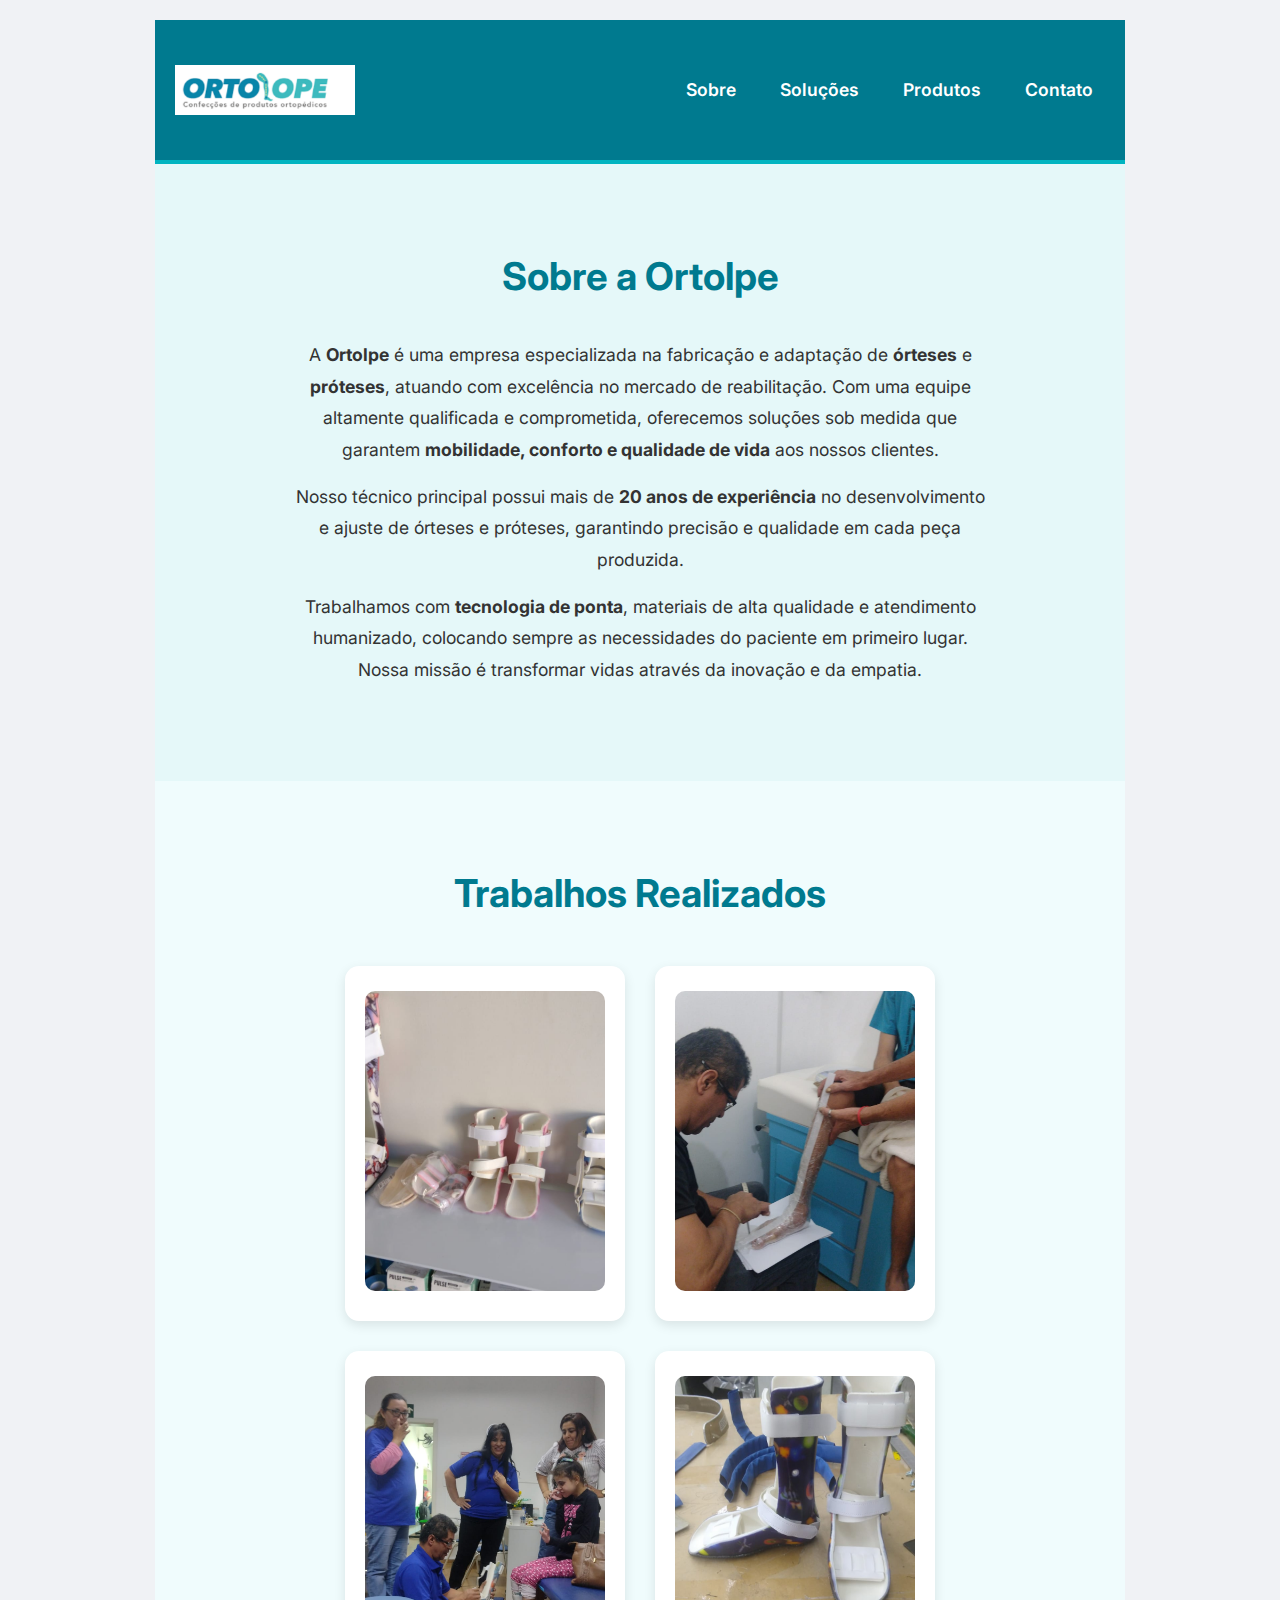
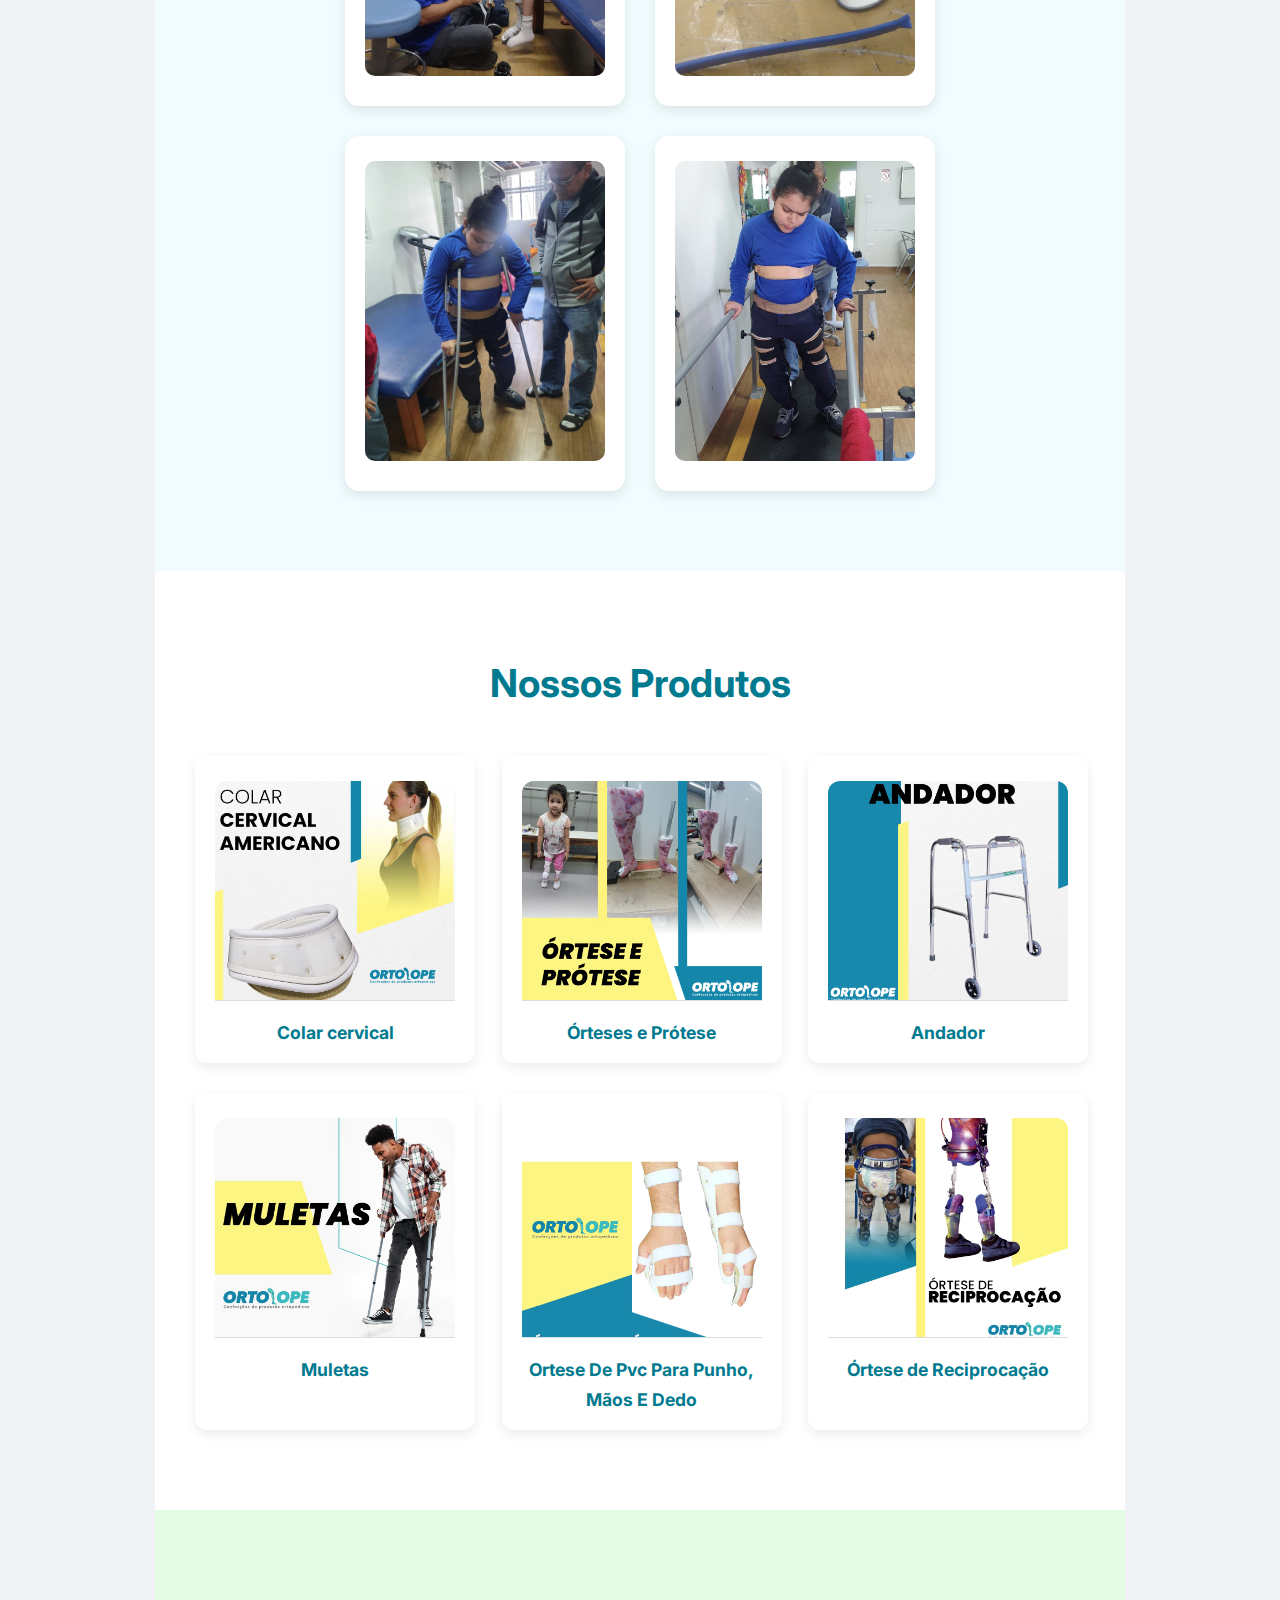
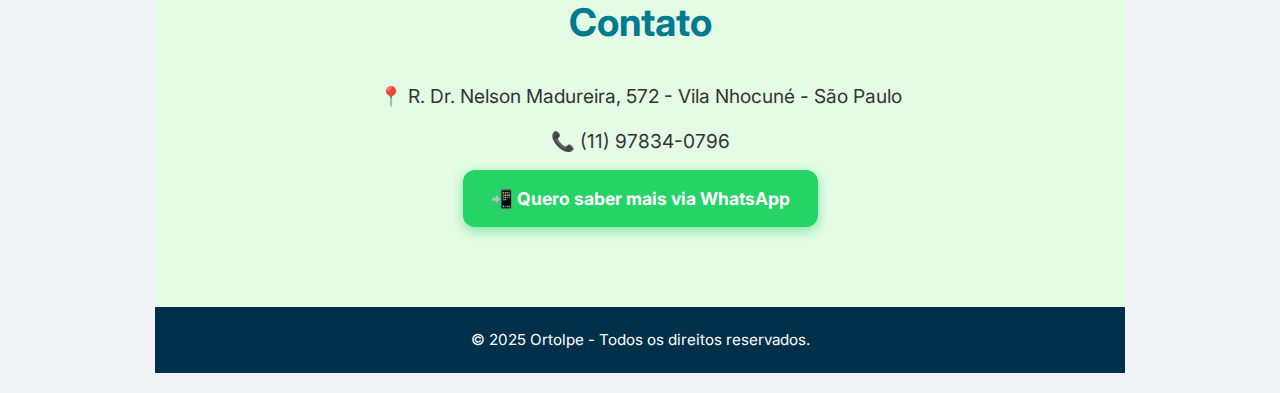
<file: index.html>
<!DOCTYPE html>
<html lang="pt-br">
<head>
  <meta charset="UTF-8" />
  <meta name="viewport" content="width=device-width, initial-scale=1" />
  <title>Ortolpe | Órteses e Próteses</title>
  <link rel="stylesheet" href="style.css" />
  <link href="https://fonts.googleapis.com/css2?family=Montserrat:wght@400;600&display=swap" rel="stylesheet" />
  <link href="https://fonts.googleapis.com/css2?family=Inter:wght@400;600;700&display=swap" rel="stylesheet" />

</head>
<body>

  <div class="bloco">

    <!-- TOPO -->
    <header>
      <div class="container">
        <img src="img/Sem título.png" alt="logo Ortolpe" class="logo" />
        <nav>

          <a href="#sobre">Sobre</a>
          <a href="#servicos">Soluções</a>
          <a href="#produtos">Produtos</a>
          <a href="#contato">Contato</a>
        </nav>
      </div>
    </header>

    <!-- SOBRE -->
    <section id="sobre" class="sobre">
      <div class="container">
        <h2>Sobre a Ortolpe</h2>
        <p>
          A <strong>Ortolpe</strong> é uma empresa especializada na fabricação e adaptação de <strong>órteses</strong> e <strong>próteses</strong>, atuando com excelência no mercado de reabilitação. Com uma equipe altamente qualificada e comprometida, oferecemos soluções sob medida que garantem <strong>mobilidade, conforto e qualidade de vida</strong> aos nossos clientes.
        </p>
        <p>
          Nosso técnico principal possui mais de <strong>20 anos de experiência</strong> no desenvolvimento e ajuste de órteses e próteses, garantindo precisão e qualidade em cada peça produzida.
        </p>
        <p>
          Trabalhamos com <strong>tecnologia de ponta</strong>, materiais de alta qualidade e atendimento humanizado, colocando sempre as necessidades do paciente em primeiro lugar. Nossa missão é transformar vidas através da inovação e da empatia.
        </p>
      </div>
    </section>

    <!-- SOLUÇÕES -->
    <section id="servicos" class="servicos">
      <div class="container">
        <h2>Trabalhos Realizados</h2>
        <div class="cards-servicos">
          <div class="card">
            <img src="img/orteses.prontas.jpg" alt="Ícone Prótese" />
           
          </div>
          <div class="card">
            <img src="./img/cf.s.jpg" alt="Ícone Órtese" />
            
          </div>
          <div class="card">
            <img src="img/teste.jpg" alt="Ícone Palmilha" />
          </div>
          <div class="card">
            <img src="img/trabalhos.feitos.jpg" alt="Ícone Palmilha" />
          </div>
          <div class="card">
            <img src="img/trabalhos.feitos2.jpg" alt="Ícone Palmilha" />
          </div>
           <div class="card">
            <img src="img/menina.andando.jpg" alt="Ícone Palmilha" />
          </div>
        </div>
      </div>
    </section>

</section>

    <!-- PRODUTOS -->
    <section id="produtos" class="produtos">
      <div class="container">
        <h2>Nossos Produtos</h2>
        <div class="galeria">
          <div class="card">
            <img src="img/colar.cervical.png" alt="Colar cervical" />
            <p>Colar cervical</p>
          </div>
          <div class="card">
            <img src="img/orteses.png" alt="Prótese de Perna" />
            <p>Órteses e Prótese</p>
          </div>
          <div class="card">
            <img src="img/andador.png" alt="Andador" />
            <p>Andador</p>
          </div>
            <div class="card">
            <img src="img/muleta.png" alt="Andador" />
            <p>Muletas</p>
          </div>
          <div class="card">
            <img src="img/orteses.pvc.png" alt="Andador" />
            <p>Ortese De Pvc Para Punho, Mãos E Dedo</p>
          </div>
          <div class="card">
            <img src="img/cadeira.png" alt="Andador" />
            <p>Órtese de Reciprocação</p>
          </div>
        </div>
      </div>
    </section>

    <!-- CONTATO -->
    <section id="contato" class="contato">
      <div class="container">
        <h2>Contato</h2>
        <p>📍 R. Dr. Nelson Madureira, 572 - Vila Nhocuné - São Paulo</p>
        <p>📞 (11) 97834-0796</p>
        <a class="whatsapp" href="https://wa.me/5511978340796?text=Olá,%20estou%20navegando%20no%20site%20e%20gostaria%20de%20saber%20mais%20sobre%20os%20produtos.%20Vi%20na%20seção%20de%20produtos%20e%20me%20interessei." target="_blank" rel="noopener">
          📲 Quero saber mais via WhatsApp
        </a>
      </div>
    </section>

    <!-- RODAPÉ -->
    <footer>
      <p>&copy; 2025 Ortolpe - Todos os direitos reservados.</p>
    </footer>
  </div>

</body>
</html>
</file>
<file: style.css>
/* Variáveis CSS */
:root {
  --cor-primaria: #007a8f;
  --cor-secundaria: #00b4c0;
  --cor-fundo: #f0f2f5;
  --cor-texto: #333333;
  --cor-verde: #25d366;
  --cor-verde-hover: #1ebe5d;
  --font-principal: 'Inter', 'Segoe UI', Tahoma, Geneva, Verdana, sans-serif;
}

/* Reset básico */
* {
  margin: 0;
  padding: 0;
  box-sizing: border-box;
}

/* FONTES E CORPO */
body {
  font-family: var(--font-principal);
  background-color: var(--cor-fundo);
  color: var(--cor-texto);
  line-height: 1.7;
  font-size: 16px;
  -webkit-font-smoothing: antialiased;
  -moz-osx-font-smoothing: grayscale;
}

/* BLOCO CENTRAL */
.bloco {
  margin: 20px auto;
  max-width: 1000px;
  padding: 0 15px;
}

/* CONTAINER PADRÃO */
.container {
  max-width: 1000px;
  margin: auto;
  padding: 20px;
}

/* HEADER */
header {
  background-color: var(--cor-primaria);
  color: white;
  padding: 25px 0;
  border-bottom: 4px solid var(--cor-secundaria);
}

header .container {
  display: flex;
  justify-content: space-between;
  align-items: center;
  flex-wrap: wrap;
  gap: 10px;
}

.logo {
  max-width: 180px;
  height: auto;
}

/* NAVEGAÇÃO */
nav {
  display: flex;
  gap: 20px;
  flex-wrap: wrap;
  justify-content: center;
}

nav a {
  color: white;
  text-decoration: none;
  font-weight: 600;
  font-size: 1.1rem;
  padding: 6px 12px;
  border-radius: 6px;
  transition: background-color 0.3s ease, color 0.3s ease;
  position: relative;
  overflow: hidden;
  outline-offset: 3px;
}

nav a::after {
  content: "";
  position: absolute;
  left: 0;
  bottom: 0;
  width: 100%;
  height: 3px;
  background: var(--cor-secundaria);
  border-radius: 3px 3px 0 0;
  transform: scaleX(0);
  transform-origin: right;
  transition: transform 0.35s ease;
}

nav a:hover::after,
nav a:focus-visible::after {
  transform: scaleX(1);
  transform-origin: left;
}

nav a:hover,
nav a:focus-visible {
  color: #fff;
  background-color: rgba(0, 180, 192, 0.85);
  box-shadow: 0 4px 15px rgba(0, 180, 192, 0.5);
  outline: none;
}

/* HERO (se usar, deixe para depois adaptar) */
.hero {
  background: url('img/2e7108c6-8e64-403c-9a67-e94deabd1847.jpg') no-repeat center center/cover;
  color: white;
  text-align: center;
  padding: 180px 20px;
  text-shadow: 1px 1px 6px rgba(0, 0, 0, 0.6);
}

.hero h2 {
  font-size: 2.8rem;
  margin-bottom: 15px;
  transition: text-shadow 0.5s ease;
}

.hero p {
  font-size: 1.3rem;
  transition: text-shadow 0.5s ease;
}

/* SEÇÕES COM ESPAÇAMENTO MELHORADO */
.sobre,
.servicos,
.produtos,
.portfolio,
.contato {
  padding: 60px 20px;
  text-align: center;
}

/* SOBRE */
.sobre {
  background-color: #e5f8f9;
}

.sobre h2 {
  font-size: 2.4rem;
  margin-bottom: 30px;
  color: var(--cor-primaria);
}

.sobre p {
  font-size: 1.1rem;
  margin-bottom: 15px;
  max-width: 700px;
  margin-left: auto;
  margin-right: auto;
  line-height: 1.8;
}

/* SOLUÇÕES */
.servicos {
  background-color: #f0fcfd;
}

.servicos h2 {
  font-size: 2.4rem;
  margin-bottom: 40px;
  color: var(--cor-primaria);
}

.cards-servicos {
  display: flex;
  justify-content: center;
  gap: 30px;
  flex-wrap: wrap;
}

.card {
  background-color: white;
  border-radius: 14px;
  padding: 25px 20px;
  box-shadow: 0 4px 12px rgba(0, 0, 0, 0.1);
  width: 280px;
  transition: transform 0.4s cubic-bezier(0.4, 0, 0.2, 1), box-shadow 0.4s ease;
  cursor: pointer;
  display: flex;
  flex-direction: column;
  align-items: center;
  text-align: center;
}

.card:hover {
  transform: translateY(-10px) scale(1.04);
  box-shadow: 0 16px 32px rgba(0, 0, 0, 0.15);
  filter: brightness(1.05);
}

.card img {
  width: 100%;
  height: 300px;
  object-fit: cover;
  border-radius: 10px;
  margin-bottom: 05px;
  transition: transform 0.3s ease, box-shadow 0.3s ease;
}

.card:hover img {
  transform: scale(1.05);
  box-shadow: 0 6px 15px rgba(0, 0, 0, 0.15);
}

/* PRODUTOS */
.produtos {
  background-color: white;
}

.produtos h2 {
  font-size: 2.4rem;
  margin-bottom: 40px;
  color: var(--cor-primaria);
}

.galeria {
  display: grid;
  grid-template-columns: repeat(auto-fit, minmax(240px, 1fr));
  gap: 30px;
  margin-top: 20px;
}

.galeria .card {
  cursor: pointer;
  border-radius: 12px;
  overflow: hidden;
  box-shadow: 0 4px 12px rgba(0, 0, 0, 0.08);
  transition: transform 0.35s cubic-bezier(0.4, 0, 0.2, 1), box-shadow 0.35s cubic-bezier(0.4, 0, 0.2, 1);
  background-color: #fff;
  display: flex;
  flex-direction: column;
  align-items: center;
  padding-bottom: 15px;
}

.galeria .card:hover {
  transform: translateY(-12px) scale(1.03);
  box-shadow: 0 14px 30px rgba(0, 0, 0, 0.15);
}

.galeria .card img {
  width: 100%;
  height: 220px;
  object-fit: cover;
  border-bottom: 1px solid #ddd;
  border-radius: 12px 12px 0 0;
  transition: transform 0.4s ease, filter 0.4s ease;
}

.galeria .card:hover img {
  transform: scale(1.1) rotate(1.5deg);
  filter: drop-shadow(0 10px 15px rgba(0,0,0,0.15));
}

.galeria .card p {
  margin-top: 12px;
  font-weight: 700;
  font-size: 1.1rem;
  color: var(--cor-primaria);
}

/* PORTFÓLIO */
.portfolio {
  background-color: #f5f9fa;
}

.portfolio h2 {
  font-size: 2.4rem;
  margin-bottom: 40px;
  color: var(--cor-primaria);
}

.portfolio .galeria {
  display: grid;
  grid-template-columns: repeat(auto-fit, minmax(240px, 1fr));
  gap: 30px;
  margin-top: 20px;
}

.portfolio .card {
  cursor: pointer;
  border-radius: 12px;
  overflow: hidden;
  box-shadow: 0 4px 12px rgba(0, 0, 0, 0.08);
  transition: transform 0.35s cubic-bezier(0.4, 0, 0.2, 1), box-shadow 0.35s ease;
  background-color: #fff;
  display: flex;
  flex-direction: column;
  align-items: center;
  padding-bottom: 15px;
}

.portfolio .card:hover {
  transform: translateY(-12px) scale(1.03);
  box-shadow: 0 14px 30px rgba(0, 0, 0, 0.15);
}

.portfolio .card img {
  width: 100%;
  height: 180px;
  object-fit: cover;
  border-bottom: 1px solid #ddd;
  border-radius: 12px 12px 0 0;
  transition: transform 0.4s ease, filter 0.4s ease;
}

.portfolio .card:hover img {
  transform: scale(1.1) rotate(1.5deg);
  filter: drop-shadow(0 10px 15px rgba(0,0,0,0.15));
}

.portfolio .card p {
  margin-top: 12px;
  font-weight: 700;
  font-size: 1.1rem;
  color: var(--cor-primaria);
}

/* CONTATO */
.contato {
  background-color: #e4fce6;
}

.contato h2 {
  font-size: 2.4rem;
  margin-bottom: 25px;
  color: var(--cor-primaria);
}

.contato p {
  font-size: 1.2rem;
  margin-bottom: 12px;
  color: var(--cor-texto);
}

/* BOTÃO WHATSAPP */
.whatsapp {
  display: inline-block;
  background-color: var(--cor-verde);
  color: white;
  padding: 14px 28px;
  border-radius: 12px;
  font-weight: 700;
  font-size: 1.1rem;
  text-decoration: none;
  box-shadow: 0 4px 12px rgba(37, 211, 102, 0.5);
  transition: background-color 0.3s ease, box-shadow 0.3s ease, transform 0.3s ease;
}

.whatsapp:hover,
.whatsapp:focus-visible {
  background-color: var(--cor-verde-hover);
  box-shadow: 0 12px 28px rgba(30, 190, 93, 0.7);
  transform: scale(1.07);
  outline: none;
}

/* RODAPÉ */
footer {
  background-color: #003049;
  color: white;
  padding: 20px 0;
  text-align: center;
  font-size: 0.95rem;
}

/* RESPONSIVIDADE */

/* Header e Nav adaptando para telas menores */
@media (max-width: 900px) {
  header .container {
    flex-direction: column;
    gap: 15px;
  }

  nav {
    justify-content: center;
    width: 100%;
  }

  nav a {
    margin: 8px 12px;
    font-size: 1rem;
  }

  .cards-servicos {
    flex-direction: column;
    gap: 25px;
  }

  .galeria {
    grid-template-columns: repeat(auto-fit, minmax(220px, 1fr));
  }
}

/* Ajustes para celulares pequenos */
@media (max-width: 500px) {
  .galeria {
    grid-template-columns: 1fr;
  }

  .sobre h2,
  .servicos h2,
  .produtos h2,
  .portfolio h2,
  .contato h2 {
    font-size: 1.8rem;
  }

  .sobre p,
  .servicos p,
  .produtos p,
  .portfolio p,
  .contato p {
    font-size: 1rem;
    padding: 0 10px;
  }

  nav {
    gap: 12px;
  }

  nav a {
    font-size: 0.95rem;
    padding: 5px 10px;
  }
}
</file>
